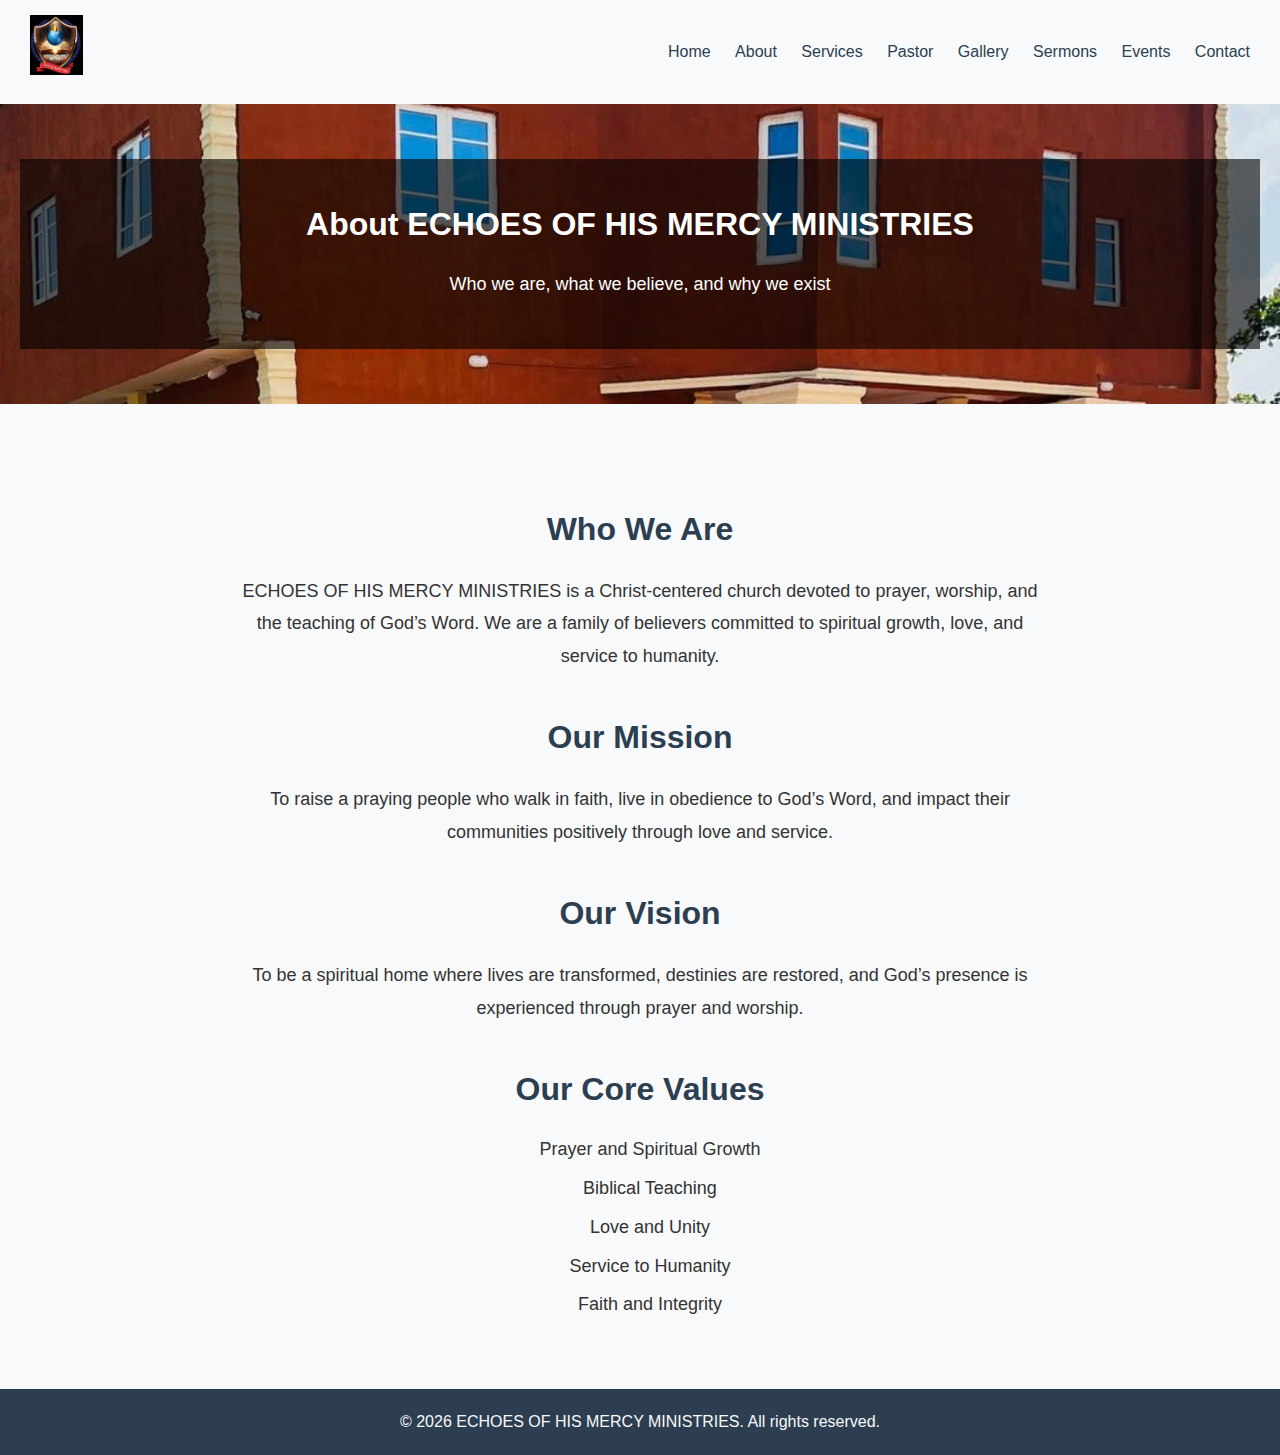
<file: about.html>
<!DOCTYPE html>
<html lang="en">
<head>
  <meta charset="UTF-8" />
  <meta name="viewport" content="width=device-width, initial-scale=1.0" />
  <title>About Us | ECHOES OF HIS MERCY MINISTRIES</title>
  <link rel="stylesheet" href="style.css" />
</head>
<body>

  <!-- HEADER / NAVIGATION -->
  <nav class="navbar">
  <a href="index.html" class="logo">
    <img src="logo.png.jpg" alt="ECHOES OF HIS MERCY MINISTRIES logo">
  </a>

  <div class="nav-links">
    <a href="index.html">Home</a>
    <a href="about.html">About</a>
    <a href="services.html">Services</a>
    <a href="pastor.html">Pastor</a>
    <a href="gallery.html">Gallery</a>
    <a href="sermons.html">Sermons</a>
    <a href="events.html">Events</a>
    <a href="contact.html">Contact</a>
  </div>
</nav>
    </div>
  </header>

  <!-- PAGE HERO -->
  <section class="page-hero fade-in">
    <div class="page-hero-overlay">
      <h2>About ECHOES OF HIS MERCY MINISTRIES</h2>
      <p>Who we are, what we believe, and why we exist</p>
    </div>
  </section>

  <!-- ABOUT CONTENT -->
  <section class="page-content fade-in">
    <div class="container">
      
      <h2>Who We Are</h2>
      <p>
        ECHOES OF HIS MERCY MINISTRIES is a Christ-centered church devoted to prayer, worship,
        and the teaching of God’s Word. We are a family of believers committed
        to spiritual growth, love, and service to humanity.
      </p>

      <h2>Our Mission</h2>
      <p>
        To raise a praying people who walk in faith, live in obedience to God’s
        Word, and impact their communities positively through love and service.
      </p>

      <h2>Our Vision</h2>
      <p>
        To be a spiritual home where lives are transformed, destinies are
        restored, and God’s presence is experienced through prayer and worship.
      </p>

      <h2>Our Core Values</h2>
      <ul class="values-list">
        <li>Prayer and Spiritual Growth</li>
        <li>Biblical Teaching</li>
        <li>Love and Unity</li>
        <li>Service to Humanity</li>
        <li>Faith and Integrity</li>
      </ul>

    </div>
  </section>

  <!-- FOOTER -->
  <footer class="footer">
    <div class="container">
      <p>&copy; 2026 ECHOES OF HIS MERCY MINISTRIES. All rights reserved.</p>
    </div>
  </footer>

  <!-- FADE-IN SCRIPT -->
  <script>
    const faders = document.querySelectorAll('.fade-in');

    const observer = new IntersectionObserver(entries => {
      entries.forEach(entry => {
        if (entry.isIntersecting) {
          entry.target.classList.add('visible');
        }
      });
    }, { threshold: 0.2 });

    faders.forEach(fade => observer.observe(fade));
  </script>

</body>
</html>
</file>
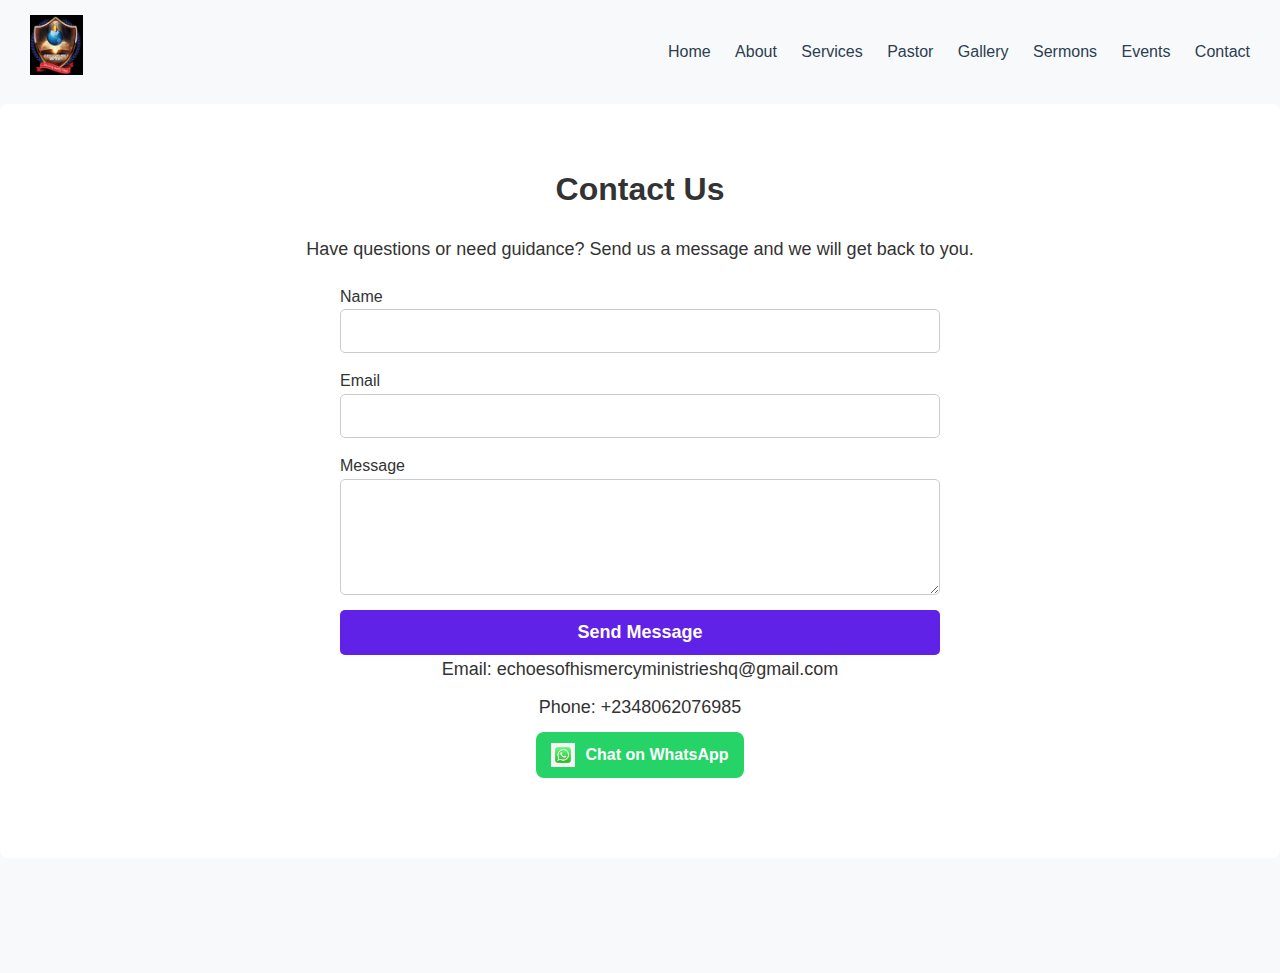
<file: contact.html>
<!DOCTYPE html>
<html lang="en">
<head>
  <meta charset="UTF-8">
  <meta name="viewport" content="width=device-width, initial-scale=1.0">
  <title>Contact ECHOES OF HIS MERCY MINISTRIES</title>
  <link rel="stylesheet" href="style.css">
</head>
<body>

  <nav class="navbar">
  <a href="index.html" class="logo">
    <img src="logo.png.jpg" alt="ECHOES OF HIS MERCY MINISTRIES logo">
  </a>

  <div class="nav-links">
    <a href="index.html">Home</a>
    <a href="about.html">About</a>
    <a href="services.html">Services</a>
    <a href="pastor.html">Pastor</a>
    <a href="gallery.html">Gallery</a>
    <a href="sermons.html">Sermons</a>
    <a href="events.html">Events</a>
    <a href="contact.html">Contact</a>
  </div>
</nav>
    </div>
  </header>

  <!-- Contact Section -->
  <section class="contact fade-in">
    <div class="container">
      <h2>Contact Us</h2>
      <p>Have questions or need guidance? Send us a message and we will get back to you.</p>
      <form action="https://formspree.io/f/xnjbardb" method="POST">
  <label for="name">Name</label>
  <input type="text" name="name" id="name" required>

  <label for="email">Email</label>
  <input type="email" name="email" id="email" required>

  <label for="message">Message</label>
  <textarea name="message" id="message" rows="5" required></textarea>

  <button type="submit">Send Message</button>
</form>

<!-- Contact Info -->
    <div class="contact-info">
      <p>Email: echoesofhismercyministrieshq@gmail.com</p>
      <p>Phone: +2348062076985</p>

      <!-- WhatsApp Button -->
        <a href="https://wa.me/+2348062076985" target="_blank" class="whatsapp-link">
          <img src="imageswhatsapp-icon.png.jpg" alt="WhatsApp"> Chat on WhatsApp
        </a>
  </div>
</section>


  <footer class="footer fade-in">
    <div class="container">
      <p>&copy; 2026 ECHOES OF HIS MERCY MINISTRIES. All rights reserved.</p>
    </div>
  </footer>

  <script>
    const links = document.querySelectorAll('.nav a');
    for (const link of links) {
      link.addEventListener('click', function(e) {
        e.preventDefault();
        const href = this.getAttribute('href');
        const target = document.querySelector(href);
        if (target) { target.scrollIntoView({ behavior: 'smooth' }); }
        else { window.location.href = href; }
      });
    }

    const faders = document.querySelectorAll('.fade-in');
    const appearOptions = { threshold: 0.1, rootMargin: "0px 0px -50px 0px" };
    const appearOnScroll = new IntersectionObserver(function(entries, appearOnScroll){
      entries.forEach(entry => {
        if(!entry.isIntersecting) return;
        entry.target.classList.add('visible');
        appearOnScroll.unobserve(entry.target);
      });
    }, appearOptions);
    faders.forEach(fader => { appearOnScroll.observe(fader); });
  </script>

  <script>
  const form = document.getElementById('contactForm');
  const message = document.getElementById('formMessage');

  form.addEventListener('submit', function(e) {
    e.preventDefault(); // prevent page refresh

    const data = new FormData(form);
    fetch(form.action, {
      method: 'POST',
      body: data,
      headers: {
        'Accept': 'application/json'
      }
    }).then(response => {
      if (response.ok) {
        message.style.display = 'block';
        form.reset();
      } else {
        alert('Oops! There was a problem submitting your form');
      }
    }).catch(error => {
      alert('Oops! There was a problem submitting your form');
    });
  });
</script>
</body>
</html>
</file>
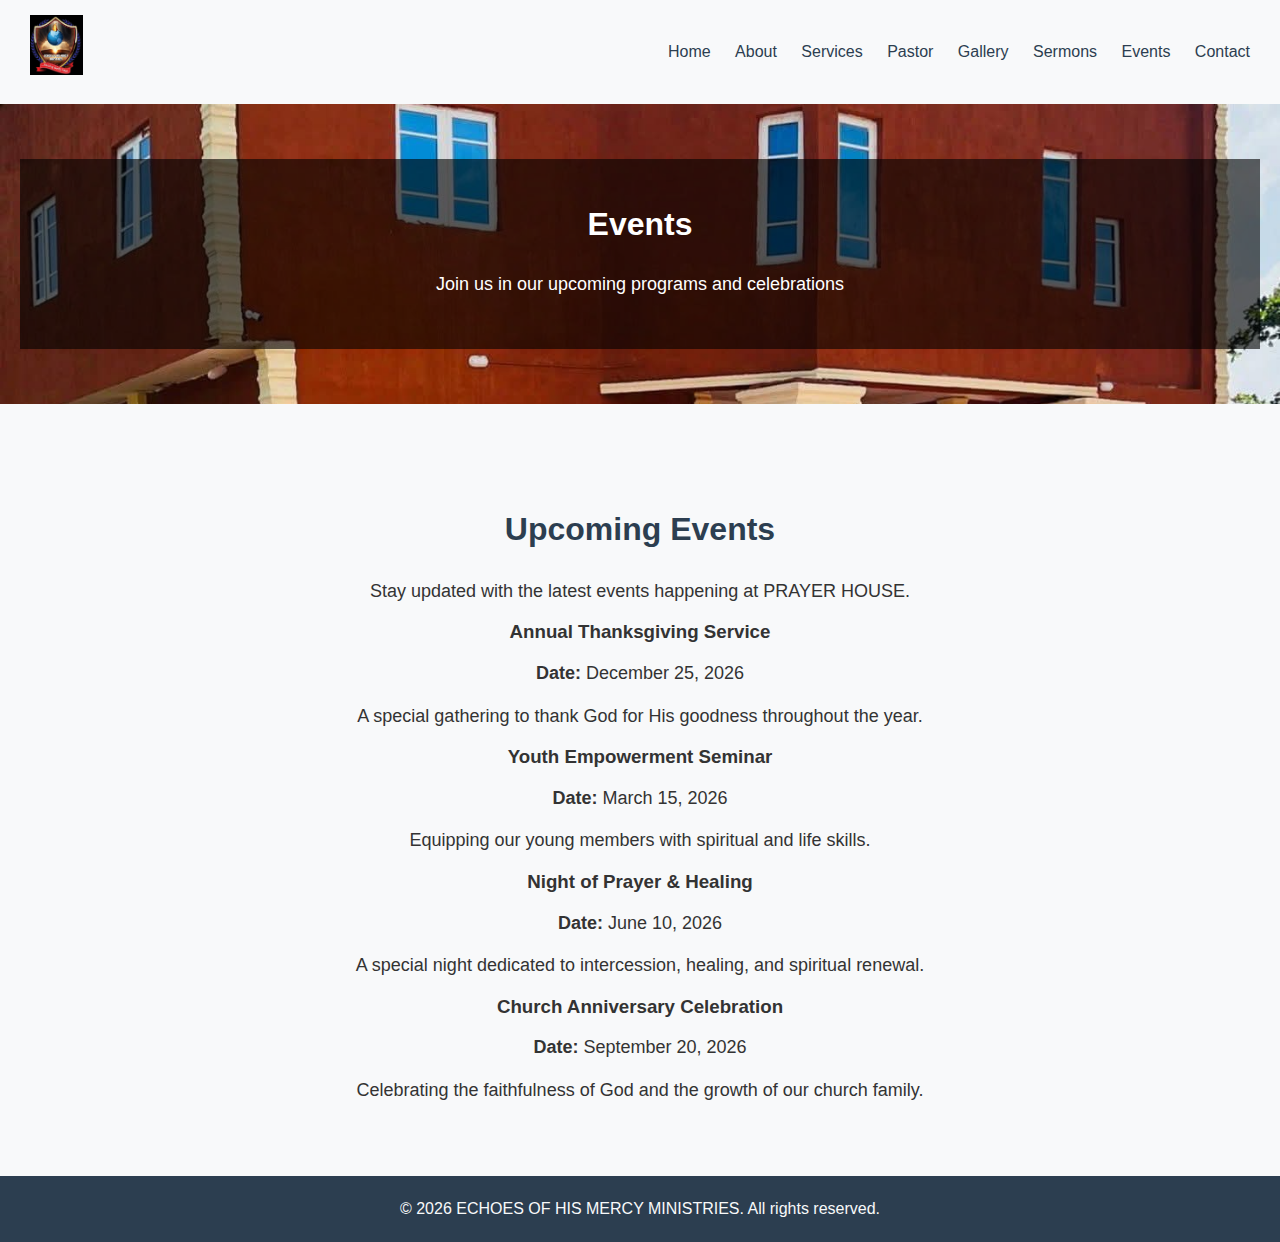
<file: events.html>
<!DOCTYPE html>
<html lang="en">
<head>
  <meta charset="UTF-8" />
  <meta name="viewport" content="width=device-width, initial-scale=1.0" />
  <title>Events | ECHOES OF HIS MERCY MINISTRIES</title>
  <link rel="stylesheet" href="style.css" />
</head>
<body>

  <!-- HEADER / NAVIGATION -->
  <nav class="navbar">
  <a href="index.html" class="logo">
    <img src="logo.png.jpg" alt="ECHOES OF HIS MERCY MINISTRIES logo">
  </a>

  <div class="nav-links">
    <a href="index.html">Home</a>
    <a href="about.html">About</a>
    <a href="services.html">Services</a>
    <a href="pastor.html">Pastor</a>
    <a href="gallery.html">Gallery</a>
    <a href="sermons.html">Sermons</a>
    <a href="events.html">Events</a>
    <a href="contact.html">Contact</a>
  </div>
</nav>
    </div>
  </header>

  <!-- PAGE HERO -->
  <section class="page-hero fade-in">
    <div class="page-hero-overlay">
      <h2>Events</h2>
      <p>Join us in our upcoming programs and celebrations</p>
    </div>
  </section>

  <!-- EVENTS CONTENT -->
  <section class="page-content fade-in">
    <div class="container">

      <h2>Upcoming Events</h2>
      <p class="section-intro">
        Stay updated with the latest events happening at PRAYER HOUSE.
      </p>

      <div class="events-grid">

        <!-- Event 1 -->
        <div class="event-card">
          <h3>Annual Thanksgiving Service</h3>
          <p><strong>Date:</strong> December 25, 2026</p>
          <p>
            A special gathering to thank God for His goodness throughout the year.
          </p>
        </div>

        <!-- Event 2 -->
        <div class="event-card">
          <h3>Youth Empowerment Seminar</h3>
          <p><strong>Date:</strong> March 15, 2026</p>
          <p>
            Equipping our young members with spiritual and life skills.
          </p>
        </div>

        <!-- Event 3 -->
        <div class="event-card">
          <h3>Night of Prayer & Healing</h3>
          <p><strong>Date:</strong> June 10, 2026</p>
          <p>
            A special night dedicated to intercession, healing, and spiritual renewal.
          </p>
        </div>

        <!-- Event 4 -->
        <div class="event-card">
          <h3>Church Anniversary Celebration</h3>
          <p><strong>Date:</strong> September 20, 2026</p>
          <p>
            Celebrating the faithfulness of God and the growth of our church family.
          </p>
        </div>

      </div>

    </div>
  </section>

  <!-- FOOTER -->
  <footer class="footer">
    <div class="container">
      <p>&copy; 2026 ECHOES OF HIS MERCY MINISTRIES. All rights reserved.</p>
    </div>
  </footer>

  <!-- FADE-IN SCRIPT -->
  <script>
    const faders = document.querySelectorAll('.fade-in');

    const observer = new IntersectionObserver(entries => {
      entries.forEach(entry => {
        if (entry.isIntersecting) {
          entry.target.classList.add('visible');
        }
      });
    }, { threshold: 0.2 });

    faders.forEach(fade => observer.observe(fade));
  </script>

</body>
</html>
</file>
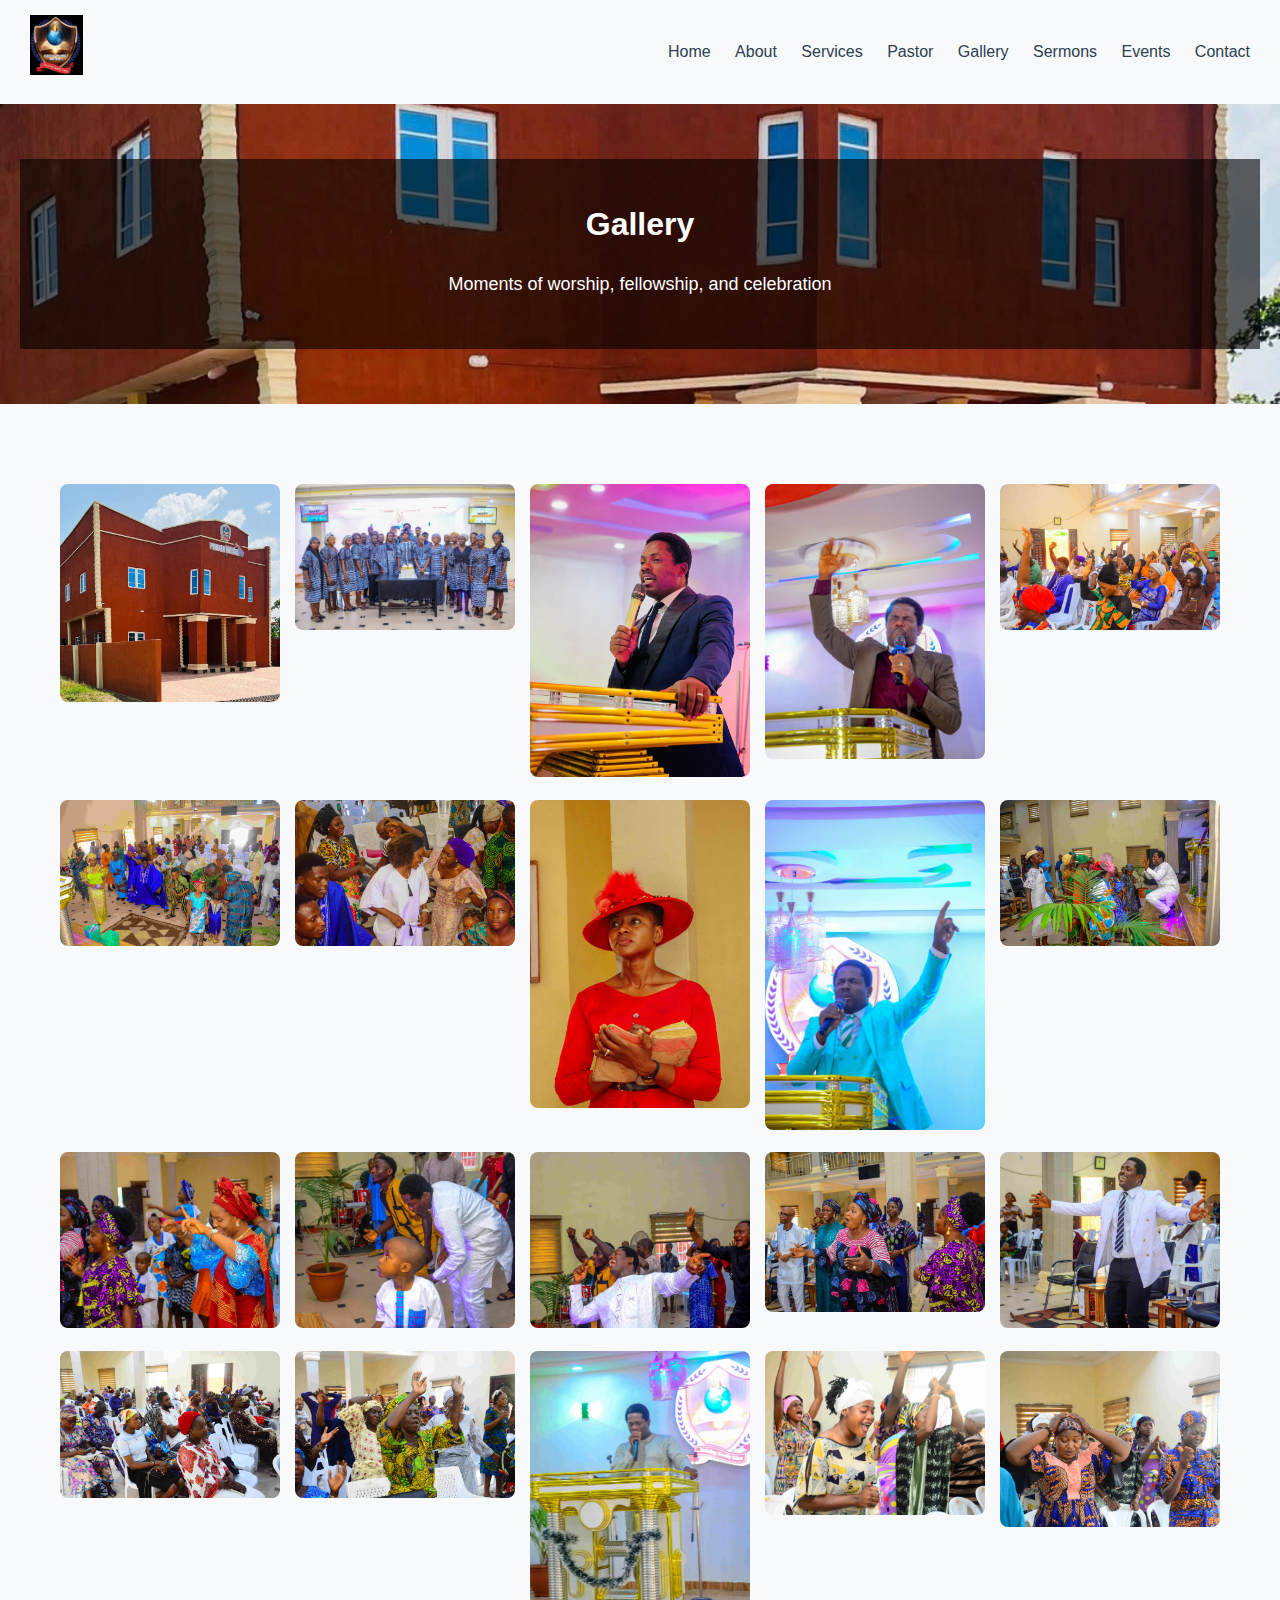
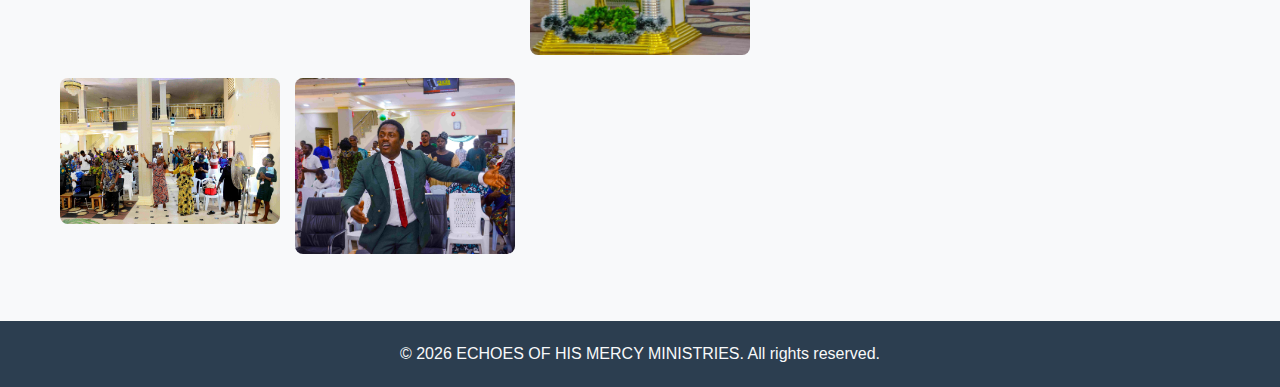
<file: gallery.html>
<!DOCTYPE html>
<html lang="en">
<head>
  <meta charset="UTF-8" />
  <meta name="viewport" content="width=device-width, initial-scale=1.0" />
  <title>Gallery | ECHOES OF HIS MERCY MINISTRIES</title>
  <link rel="stylesheet" href="style.css" />
</head>
<body>

  <!-- HEADER / NAVIGATION -->
 <nav class="navbar">
  <a href="index.html" class="logo">
    <img src="logo.png.jpg" alt="ECHOES OF HIS MERCY MINISTRIES logo">
  </a>

  <div class="nav-links">
    <a href="index.html">Home</a>
    <a href="about.html">About</a>
    <a href="services.html">Services</a>
    <a href="pastor.html">Pastor</a>
    <a href="gallery.html">Gallery</a>
    <a href="sermons.html">Sermons</a>
    <a href="events.html">Events</a>
    <a href="contact.html">Contact</a>
  </div>
</nav>
    </div>
  </header>

  <!-- PAGE HERO -->
  <section class="page-hero fade-in">
    <div class="page-hero-overlay">
      <h2>Gallery</h2>
      <p>Moments of worship, fellowship, and celebration</p>
    </div>
  </section>

  <!-- GALLERY CONTENT -->
  <section class="page-content fade-in">
    <div class="container gallery-section">
      <div class="gallery-grid">
        <div class="gallery-item">
          <img src="gallery1.jpg.jpg" alt="Church Event 1" />
        </div>
        <div class="gallery-item">
          <img src="gallery5.jpg.jpg" alt="Church Event 5" />
        </div>
        <div class="gallery-item">
          <img src="gallery6.jpg.jpg" alt="Church Event 6" />
        </div>
        <div class="gallery-item">
          <img src="gallery9.jpg.JPG" alt="Church Event 7" />
        </div>
        <div class="gallery-item">
          <img src="gallery10.jpg.JPG" alt="Church Event 2" />
        </div>
        <div class="gallery-item">
          <img src="gallery11.jpg.JPG" alt="Church Event 2" />
        </div>
        <div class="gallery-item">
          <img src="gallery13.jpg.JPG" alt="Church Event 2" />
        </div>
        <div class="gallery-item">
          <img src="gallery14.jpg.JPG" alt="Church Event 2" />
        </div>
      <div class="gallery-item">
          <img src="gallery15.jpg.JPG" alt="Church Event 2" />
        </div>
        <div class="gallery-item">
          <img src="gallery17.jpg.JPG" alt="Church Event 2" />
        </div>
        <div class="gallery-item">
          <img src="gallery18.jpg.JPG" alt="Church Event 2" />
        </div>
        <div class="gallery-item">
          <img src="gallery19.jpg.JPG" alt="Church Event 2" />
        </div>
        <div class="gallery-item">
          <img src="gallery20.jpg.JPG" alt="Church Event 2" />
        </div>
        <div class="gallery-item">
          <img src="gallery21.jpg.JPG" alt="Church Event 2" />
        </div>
        <div class="gallery-item">
          <img src="gallery22.jpg.JPG" alt="Church Event 2" />
        </div>
        <div class="gallery-item">
          <img src="gallery23.jpg.JPG" alt="Church Event 2" />
        </div>
        <div class="gallery-item">
          <img src="gallery26.jpg.JPG" alt="Church Event 2" />
        </div>
        <div class="gallery-item">
          <img src="gallery28.jpg.JPG" alt="Church Event 2" />
        </div>
        <div class="gallery-item">
          <img src="gallery29.jpg.JPG" alt="Church Event 2" />
        </div>
        <div class="gallery-item">
          <img src="gallery30.jpg.JPG" alt="Church Event 2" />
        </div>
        <div class="gallery-item">
          <img src="gallery31.jpg.JPG" alt="Church Event 2" />
        </div>
        <div class="gallery-item">
          <img src="gallery32.jpg.JPG" alt="Church Event 2" />
        </div>
        </div> 
    </div>
  </section>

  <!-- FOOTER -->
  <footer class="footer">
    <div class="container">
      <p>&copy; 2026 ECHOES OF HIS MERCY MINISTRIES. All rights reserved.</p>
    </div>
  </footer>

  <!-- FADE-IN SCRIPT -->
  <script>
    const faders = document.querySelectorAll('.fade-in');
    const observer = new IntersectionObserver(entries => {
      entries.forEach(entry => {
        if (entry.isIntersecting) {
          entry.target.classList.add('visible');
        }
      });
    }, { threshold: 0.2 });
    faders.forEach(fade => observer.observe(fade));
  </script>

</body>
</html>
</file>
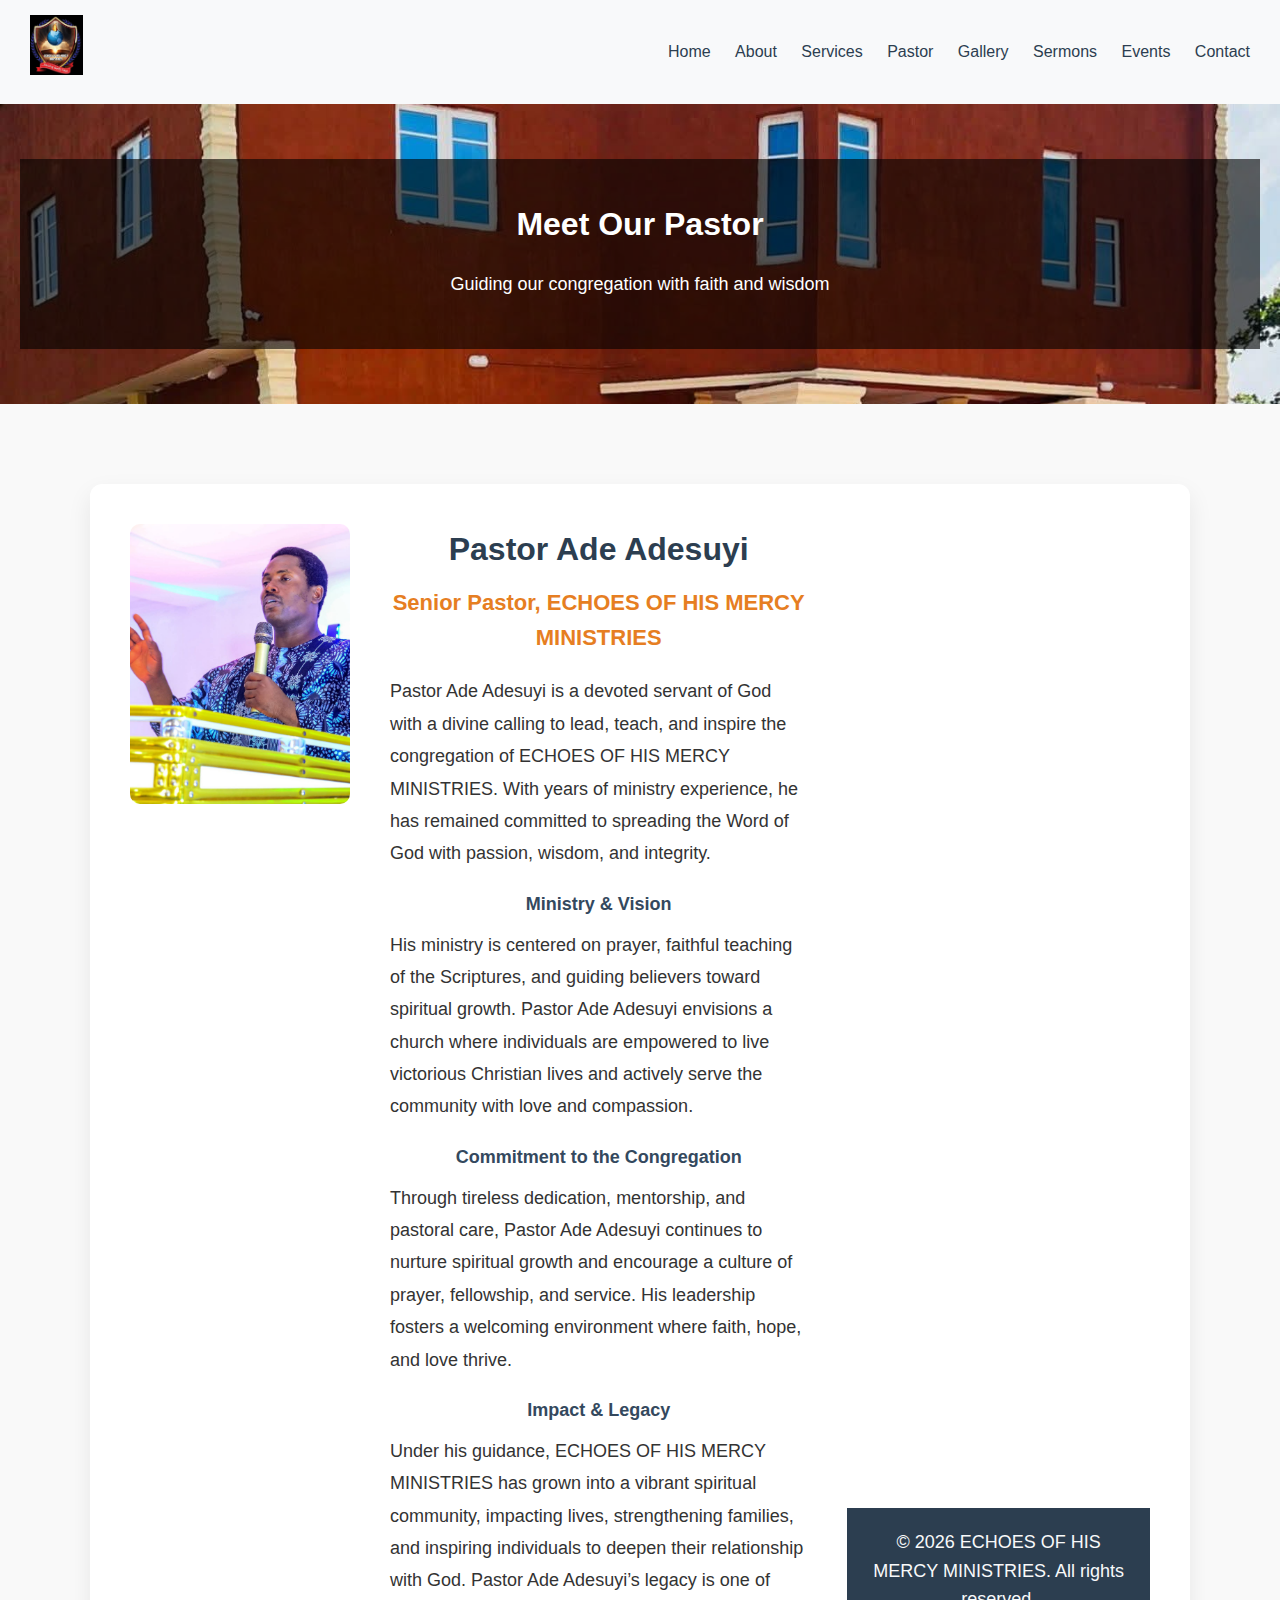
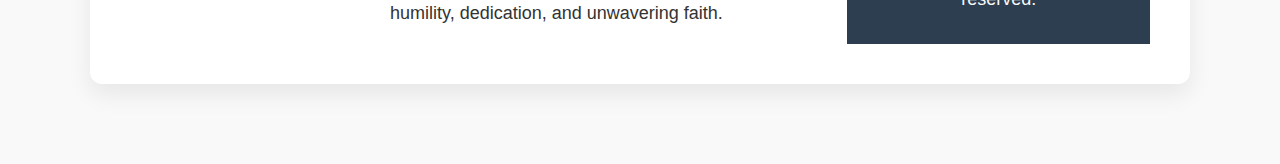
<file: pastor.html>
<!DOCTYPE html>
<html lang="en">
<head>
  <meta charset="UTF-8" />
  <meta name="viewport" content="width=device-width, initial-scale=1.0" />
  <title>Pastor | ECHOES OF HIS MERCY MINISTRIES</title>
  <link rel="stylesheet" href="style.css" />
</head>
<body>

  <!-- HEADER / NAVIGATION -->
  <nav class="navbar">
  <a href="index.html" class="logo">
    <img src="logo.png.jpg" alt="ECHOES OF HIS MERCY MINISTRIES logo">
  </a>

  <div class="nav-links">
    <a href="index.html">Home</a>
    <a href="about.html">About</a>
    <a href="services.html">Services</a>
    <a href="pastor.html">Pastor</a>
    <a href="gallery.html">Gallery</a>
    <a href="sermons.html">Sermons</a>
    <a href="events.html">Events</a>
    <a href="contact.html">Contact</a>
  </div>
</nav>
    </div>
  </header>

  <!-- PAGE HERO -->
  <section class="page-hero fade-in">
    <div class="page-hero-overlay">
      <h2>Meet Our Pastor</h2>
      <p>Guiding our congregation with faith and wisdom</p>
    </div>
  </section>

  <!-- PASTOR CONTENT -->
 <section class="pastor-page fade-in">
  <div class="container pastor-layout">

    <div class="pastor-image">
  <img src="pastor.jpg" alt="Pastor of ECHOES OF HIS MERCY MINISTRIES">
</div>

    <div class="pastor-text">
  <h2>Pastor Ade Adesuyi</h2>
  <h3>Senior Pastor, ECHOES OF HIS MERCY MINISTRIES</h3>

  <p>
    Pastor Ade Adesuyi is a devoted servant of God with a divine calling to lead, teach, and inspire the congregation of ECHOES OF HIS MERCY MINISTRIES. With years of ministry experience, he has remained committed to spreading the Word of God with passion, wisdom, and integrity.
  </p>

  <h4>Ministry & Vision</h4>
  <p>
    His ministry is centered on prayer, faithful teaching of the Scriptures, and guiding believers toward spiritual growth. Pastor Ade Adesuyi envisions a church where individuals are empowered to live victorious Christian lives and actively serve the community with love and compassion.
  </p>

  <h4>Commitment to the Congregation</h4>
  <p>
    Through tireless dedication, mentorship, and pastoral care, Pastor Ade Adesuyi continues to nurture spiritual growth and encourage a culture of prayer, fellowship, and service. His leadership fosters a welcoming environment where faith, hope, and love thrive.
  </p>

  <h4>Impact & Legacy</h4>
  <p>
    Under his guidance, ECHOES OF HIS MERCY MINISTRIES has grown into a vibrant spiritual community, impacting lives, strengthening families, and inspiring individuals to deepen their relationship with God. Pastor Ade Adesuyi’s legacy is one of humility, dedication, and unwavering faith.
  </p>
</div>

  <!-- FOOTER -->
  <footer class="footer">
    <div class="container">
      <p>&copy; 2026 ECHOES OF HIS MERCY MINISTRIES. All rights reserved.</p>
    </div>
  </footer>

  <!-- FADE-IN SCRIPT -->
  <script>
    const faders = document.querySelectorAll('.fade-in');
    const observer = new IntersectionObserver(entries => {
      entries.forEach(entry => {
        if (entry.isIntersecting) {
          entry.target.classList.add('visible');
        }
      });
    }, { threshold: 0.2 });
    faders.forEach(fade => observer.observe(fade));
  </script>

</body>
</html>
</file>
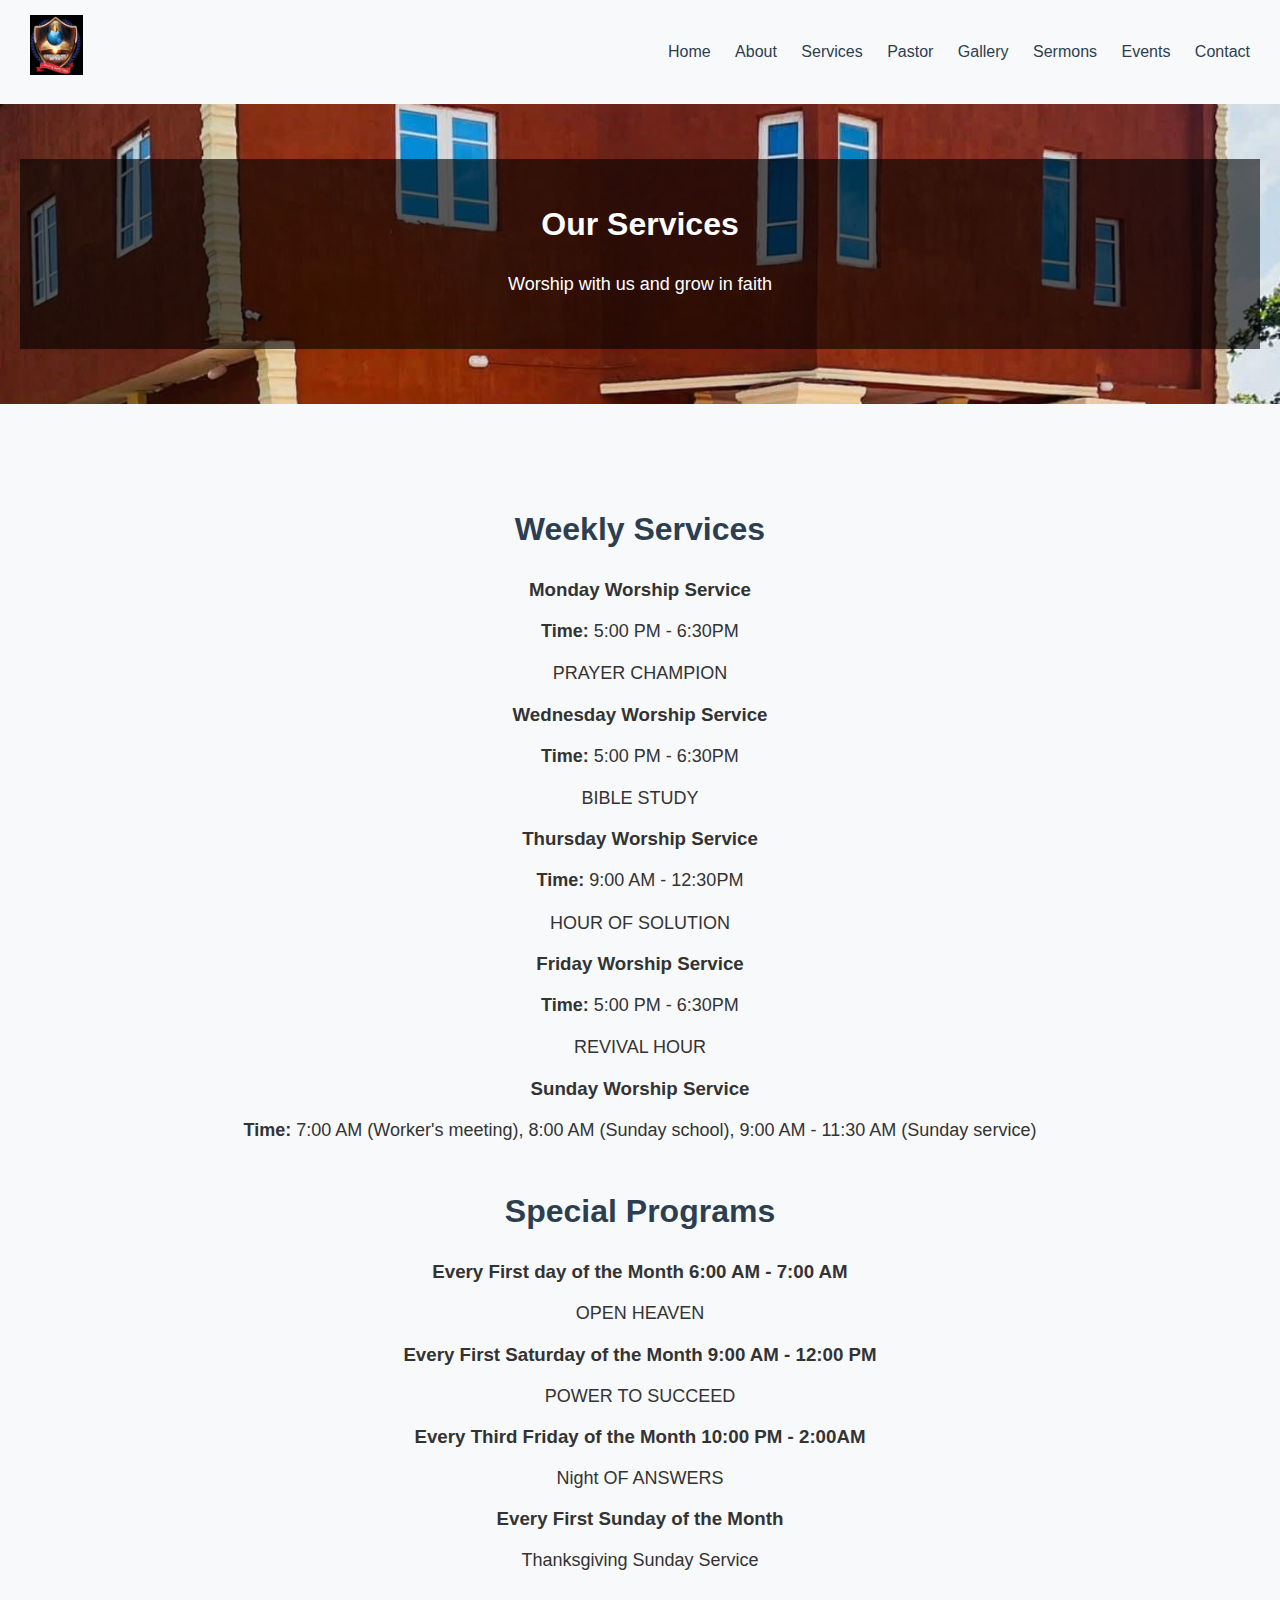
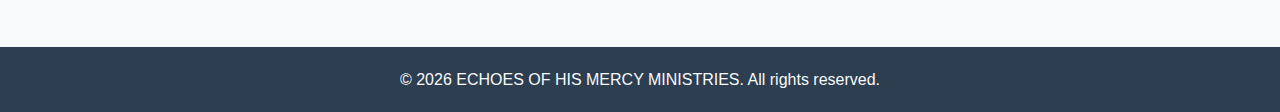
<file: services.html>
<!DOCTYPE html>
<html lang="en">
<head>
  <meta charset="UTF-8" />
  <meta name="viewport" content="width=device-width, initial-scale=1.0" />
  <title>Our Services | ECHOES OF HIS MERCY MINISTRIES</title>
  <link rel="stylesheet" href="style.css" />
</head>
<body>

  <!-- HEADER / NAVIGATION -->
  <nav class="navbar">
  <a href="index.html" class="logo">
    <img src="logo.png.jpg" alt="ECHOES OF HIS MERCY MINISTRIES logo">
  </a>

  <div class="nav-links">
    <a href="index.html">Home</a>
    <a href="about.html">About</a>
    <a href="services.html">Services</a>
    <a href="pastor.html">Pastor</a>
    <a href="gallery.html">Gallery</a>
    <a href="sermons.html">Sermons</a>
    <a href="events.html">Events</a>
    <a href="contact.html">Contact</a>
  </div>
</nav>
    </div>
  </header>

  <!-- PAGE HERO -->
  <section class="page-hero fade-in">
    <div class="page-hero-overlay">
      <h2>Our Services</h2>
      <p>Worship with us and grow in faith</p>
    </div>
  </section>

  <!-- SERVICES CONTENT -->
  <section class="page-content fade-in">
    <div class="container">

      <h2>Weekly Services</h2>

      <div class="service-cards">
        <div class="card">
          <h3>Monday Worship Service</h3>
          <p><strong>Time:</strong> 5:00 PM - 6:30PM</p>
          <p>
            PRAYER CHAMPION
          </p>
        </div>

        <h3>Wednesday Worship Service</h3>
          <p><strong>Time:</strong> 5:00 PM - 6:30PM</p>
          <p>
            BIBLE STUDY
          </p>
        </div>

        <h3>Thursday Worship Service</h3>
          <p><strong>Time:</strong> 9:00 AM - 12:30PM</p>
          <p>
            HOUR OF SOLUTION
          </p>
        </div>

        <h3>Friday Worship Service</h3>
          <p><strong>Time:</strong> 5:00 PM - 6:30PM</p>
          <p>
            REVIVAL HOUR
          </p>
        </div>

        <h3>Sunday Worship Service</h3>
          <p><strong>Time:</strong> 7:00 AM (Worker's meeting), 8:00 AM (Sunday school), 9:00 AM - 11:30 AM (Sunday service)</p>
        </div>

      <h2>Special Programs</h2>

      <div class="service-cards">
        <div class="card">
          <h3>Every First day of the Month 6:00 AM - 7:00 AM</h3>
          <p>
            OPEN HEAVEN
          </p>
        </div>

        <div class="card">
          <h3>Every First Saturday of the Month 9:00 AM - 12:00 PM</h3>
          <p>
            POWER TO SUCCEED
          </p>
        </div>

        <div class="service-cards">
        <div class="card">
          <h3>Every Third Friday of the Month 10:00 PM - 2:00AM</h3>
          <p>
            Night OF ANSWERS
          </p>
        </div>

        <div class="card">
          <h3>Every First Sunday of the Month</h3>
          <p>
            Thanksgiving Sunday Service
          </p>
        </div>
      </div>

    </div>
  </section>

  <!-- FOOTER -->
  <footer class="footer">
    <div class="container">
      <p>&copy; 2026 ECHOES OF HIS MERCY MINISTRIES. All rights reserved.</p>
    </div>
  </footer>

  <!-- FADE-IN SCRIPT -->
  <script>
    const faders = document.querySelectorAll('.fade-in');

    const observer = new IntersectionObserver(entries => {
      entries.forEach(entry => {
        if (entry.isIntersecting) {
          entry.target.classList.add('visible');
        }
      });
    }, { threshold: 0.2 });

    faders.forEach(fade => observer.observe(fade));
  </script>

</body>
</html>
</file>
<file: style.css>
/* General Reset */
* {
  margin: 0;
  padding: 0;
  box-sizing: border-box;
  font-family: 'Arial', sans-serif;
}

/* Make body take full height */
html, body {
  height: 100%;
  margin: 0;
}

/* Flex layout for the whole page */
body {
  display: flex;
  flex-direction: column;
  min-height: 100vh; /* full viewport height */
}

/* Make main content expand to push footer down */
main, .about, .services{
  flex: 1;
}

body {
  background: #F8F9FA;
  color: #333;
  line-height: 1.6;
}

.container {
  max-width: 1200px;
  margin: 0 auto;
  padding: 0 20px;
}

/* Header */
.header {
  background: rgba(44, 62, 80, 0.9); /* slightly transparent dark blue */
  padding: 15px 0;
  position: sticky;
  top: 0;
  z-index: 1000;
  backdrop-filter: blur(5px); /* optional, nice frosted effect */
}

.header .container {
  display: flex;
  justify-content: space-between;
  align-items: center;
}

.header.inner-page .container {
  justify-content: flex-end; /* menu right on inner pages */
}

.logo {
  color: #F8F9FA;
  font-size: 28px;
  font-weight: bold;
}

.nav a {
  color: #F8F9FA;
  margin-left: 25px;
  text-decoration: none;
  font-weight: 500;
  text-shadow: 1px 1px 2px rgba(0,0,0,0.7); /* subtle shadow */
}

.nav a:hover {
  color: #E67E22;
}

/* Hero Section */
.hero {
  background: url('church-hero.jpg') no-repeat center center/cover;
  color: #fff;
  padding: 120px 20px;
  text-align: center;
  position: relative;
  min-height: 80vh; /* ensures hero covers most of the screen */
}

/* Dark overlay for readability */
.hero::before {
  content: "";
  position: absolute;
  top: 0;
  left: 0;
  width: 100%;
  height: 100%;
  background: rgba(0, 0, 0, 0.5); /* adjust opacity if needed */
  z-index: 0;
}

.hero-content {
  position: relative;
  z-index: 1; /* keeps text above overlay */
}

.hero h2 {
  font-size: 48px;
  margin-bottom: 20px;
}

.hero p {
  font-size: 20px;
  margin-bottom: 30px;
}

.hero-buttons .btn-primary {
  background: #E67E22; /* warm gold */
  color: #fff;
}

.hero-buttons .btn-primary:hover {
  background: #c76b1a;
}

.hero-buttons .btn-secondary {
  background: #fff;
  color: #2C3E50;
}

.hero-buttons .btn-secondary:hover {
  background: #ddd;
}

/* Sections */
section {
  padding: 80px 20px;
  text-align: center;
}

.mission, .events, .about, .services, .contact {
  background: #fff;
  margin-bottom: 20px;
  border-radius: 8px;
  padding: 60px 20px;
}

section h2 {
  font-size: 32px;
  margin-bottom: 20px;
}

section p, section li {
  font-size: 18px;
  max-width: 800px;
  margin: 0 auto 10px auto;
}

section ul {
  list-style: none;
  padding: 0;
}

section li {
  margin-bottom: 10px;
}

/* Contact Form */
.contact form {
  display: flex;
  flex-direction: column;
  max-width: 500px;
  margin: 20px auto;
}

.contact input, 
.contact textarea {
  padding: 10px;
  margin-bottom: 15px;
  border-radius: 5px;
  border: 1px solid #ccc;
}

.contact button {
  background: #2C3E50;
  color: #fff;
  padding: 12px;
  border: none;
  border-radius: 5px;
  cursor: pointer;
  font-weight: bold;
}

.contact button:hover {
  background: #1a2733;
}

/* Footer */
.footer {
  background: #2C3E50;
  color: #F8F9FA;
  text-align: center;
  padding: 20px 0;
}

/* Fade-in animation */
.fade-in {
  opacity: 0;
  transform: translateY(30px);
  transition: opacity 0.8s ease-out, transform 0.8s ease-out;
}

.fade-in.visible {
  opacity: 1;
  transform: translateY(0);
}

/* Mobile / Tablet */
@media (max-width: 768px) {
  .header .container {
    flex-direction: column;
  }

  .nav {
    margin-top: 10px;
  }

  .nav a {
    margin: 10px;
  }

  .hero h2 {
    font-size: 32px;
  }

  .hero p {
    font-size: 16px;
  }

  .mission, .events, .about, .services, .contact {
    padding: 40px 20px;
  }
}

@media (max-width: 768px) {
  nav {
    display: flex;
    flex-direction: column;
    gap: 12px;
    padding: 20px 0;
  }

  nav a {
    font-size: 18px;
    padding: 10px 0;
  }
}

.contact form {
  max-width: 600px;
  margin: 20px auto 0 auto;
  text-align: left;
}

.form-group {
  margin-bottom: 20px;
}

.contact input[type="text"],
.contact input[type="email"],
.contact textarea {
  width: 100%;
  padding: 12px;
  border-radius: 5px;
  border: 1px solid #ccc;
  font-size: 16px;
}

.contact input:focus,
.contact textarea:focus {
  outline: none;
  border-color: #4322e6;
  box-shadow: 0 0 5px rgba(34, 34, 230, 0.5);
}

.contact button {
  background: #6022e6;
  color: #ffffff;
  padding: 12px 25px;
  border: none;
  border-radius: 5px;
  font-size: 18px;
  cursor: pointer;
  transition: all 0.3s ease;
}

.contact button:hover {
  background: #c76b1a;
  transform: scale(1.05);
}

/* Pastor Section */
.pastor-info {
  display: flex;
  flex-wrap: wrap;
  align-items: center;
  justify-content: center;
  gap: 30px;
}

.pastor-photo {
  width: 250px;
  border-radius: 10px;
}

.pastor-bio {
  max-width: 600px;
}

/* Gallery */
.gallery-grid {
  display: grid;
  grid-template-columns: repeat(auto-fit, minmax(200px,1fr));
  gap: 15px;
  margin-top: 20px;
}

.gallery-grid img {
  width: 100%;
  border-radius: 8px;
  transition: transform 0.3s;
}

.gallery-grid img:hover {
  transform: scale(1.05);
}

/* Sermons */
.sermons {
  padding: 80px 20px;
}

.sermon-card {
  max-width: 600px;
  margin: auto;
  padding: 25px;
  border-radius: 8px;
  background: #f9f9f9;
  box-shadow: 0 5px 15px rgba(0,0,0,0.08);
}

.sermon-card h3 {
  margin-bottom: 10px;
}

.sermon-card audio {
  width: 100%;
  margin-top: 15px;
}

/* Events */
.events ul {
  list-style: none;
  padding: 0;
}

.events li {
  background: #fff;
  margin-bottom: 10px;
  padding: 12px;
  border-radius: 5px;
}

/* Adjust fade-in */
.fade-in {
  opacity: 0;
  transform: translateY(30px);
  transition: opacity 0.8s ease-out, transform 0.8s ease-out;
}

.fade-in.visible {
  opacity: 1;
  transform: translateY(0);
}

/* Pastor Section */
.pastor-info {
  display: flex;
  flex-wrap: wrap;
  align-items: center;
  justify-content: center;
  gap: 30px;
}

.pastor-photo {
  width: 250px;
  border-radius: 10px;
}

.pastor-bio {
  max-width: 600px;
  text-align: left;
}

/* Gallery */
.gallery-grid {
  display: grid;
  grid-template-columns: repeat(auto-fit, minmax(200px,1fr));
  gap: 15px;
}

.gallery-grid img {
  width: 100%;
  border-radius: 8px;
  transition: transform 0.3s;
}

.gallery-grid img:hover {
  transform: scale(1.05);
}

/* Sermons */
.sermon-cards .card {
  background: #fff;
  padding: 20px;
  margin-bottom: 20px;
  border-radius: 8px;
}

.sermon-cards audio,
.sermon-cards video {
  width: 100%;
  margin-top: 10px;
}

/* Events */
.events ul {
  list-style: none;
  padding: 0;
}

.events li {
  background: #fff;
  margin-bottom: 10px;
  padding: 12px;
  border-radius: 5px;
}

/* Fade-in */
.fade-in {
  opacity: 0;
  transform: translateY(30px);
  transition: opacity 0.8s ease-out, transform 0.8s ease-out;
}

.fade-in.visible {
  opacity: 1;
  transform: translateY(0);
}

/* Footer fix */
.footer {
  background: #2C3E50;
  color: #F8F9FA;
  text-align: center;
  padding: 20px 0;
  margin-top: auto;
}

/* Responsive fixes */
@media(max-width: 768px) {
  .service-cards,
  .sermon-cards {
    flex-direction: column;
  }
  .pastor-info {
    flex-direction: column;
  }
}

/* Page Hero */
.page-hero {
  background: url('church-hero.jpg') center/cover no-repeat;
  height: 300px;
  display: flex;
  align-items: center;
  justify-content: center;
}

.page-hero-overlay {
  background: rgba(0, 0, 0, 0.6);
  padding: 40px;
  color: #ffffff;
  text-align: center;
  width: 100%;
}

/* Page Content */
.page-content {
  padding: 60px 20px;
}

.page-content h2 {
  margin-top: 40px;
  color: #2C3E50;
}

.page-content p {
  line-height: 1.8;
  margin-top: 10px;
}

/* Values List */
.values-list {
  margin-top: 20px;
  padding-left: 20px;
}

.values-list li {
  margin-bottom: 10px;
}

/* Active Nav */
.nav a.active {
  color: #E67E22;
  font-weight: bold;
}

/* Pastor Section Card Style */
.pastor-page {
  padding: 80px 0;
  background-color: #f9f9f9; /* soft background for the entire section */
}

.pastor-layout {
  display: flex;
  gap: 40px;
  align-items: flex-start;
  background-color: #ffffff; /* card background */
  padding: 40px;
  border-radius: 12px;
  box-shadow: 0 10px 25px rgba(0, 0, 0, 0.08);
  max-width: 1100px;
  margin: 0 auto;
}

/* Image */
.pastor-image img {
  width: 220px;
  height: 280px;
  border-radius: 10px;
  object-fit: cover;
}

/* Text */
.pastor-text {
  max-width: 650px;
}

.pastor-text h2 {
  font-size: 32px;
  margin-bottom: 10px;
  color: #2C3E50;
}

.pastor-text h3 {
  font-size: 22px;
  margin-bottom: 20px;
  color: #E67E22;
}

.pastor-text h4 {
  font-size: 18px;
  margin-top: 20px;
  margin-bottom: 10px;
  color: #34495E;
}

.pastor-text p {
  line-height: 1.8;
  margin-bottom: 15px;
  color: #333;
  text-align: left;
}

/* Mobile responsiveness */
@media (max-width: 768px) {
  .pastor-layout {
    flex-direction: column;
    align-items: center;
    text-align: center;
    padding: 20px;
  }

  .pastor-image img {
    width: 200px;
    height: 250px;
  }

  .pastor-text {
    max-width: 100%;
  }

  .pastor-text p {
    text-align: left;
  }
}

/* WhatsApp Button */
.whatsapp-link {
  display: inline-flex;
  align-items: center;
  gap: 10px;
  background-color: #25D366;
  color: #fff;
  padding: 10px 15px;
  border-radius: 8px;
  text-decoration: none;
  margin-bottom: 20px;
  font-weight: bold;
  transition: background 0.3s ease, transform 0.3s ease;
}

.whatsapp-link img {
  width: 24px;
  height: 24px;
}

.whatsapp-link:hover {
  background-color: #1ebe57;
  transform: translateY(-2px);
}

/* =========================
   GLOBAL MOBILE OPTIMIZATION
   ========================= */

@media (max-width: 768px) {

  body {
    font-size: 16px;
    line-height: 1.7;
  }

  section {
    padding: 60px 15px;
  }

  h1 {
    font-size: 28px;
  }

  h2 {
    font-size: 24px;
  }

  h3 {
    font-size: 20px;
  }

  p {
    font-size: 16px;
  }

  /* Center content on mobile */
  .container,
  .content {
    width: 100%;
    padding: 0 15px;
  }
}

/* Navbar Logo */
.navbar {
  display: flex;
  align-items: center;
  justify-content: space-between;
  padding: 15px 30px;
}

.navbar .logo img {
  height: 60px; /* Adjust size as needed */
}

.navbar .nav-links a {
  margin-left: 20px;
  text-decoration: none;
  color: #2C3E50;
  font-weight: 500;
}

.navbar .nav-links a:hover {
  color: #E67E22;
}

/* Mobile responsiveness */
@media (max-width: 768px) {
  .navbar {
    flex-direction: column;
    align-items: center;
  }

  .navbar .nav-links {
    display: flex;
    flex-direction: column;
    gap: 12px;
    margin-top: 10px;
  }
}
</file>
